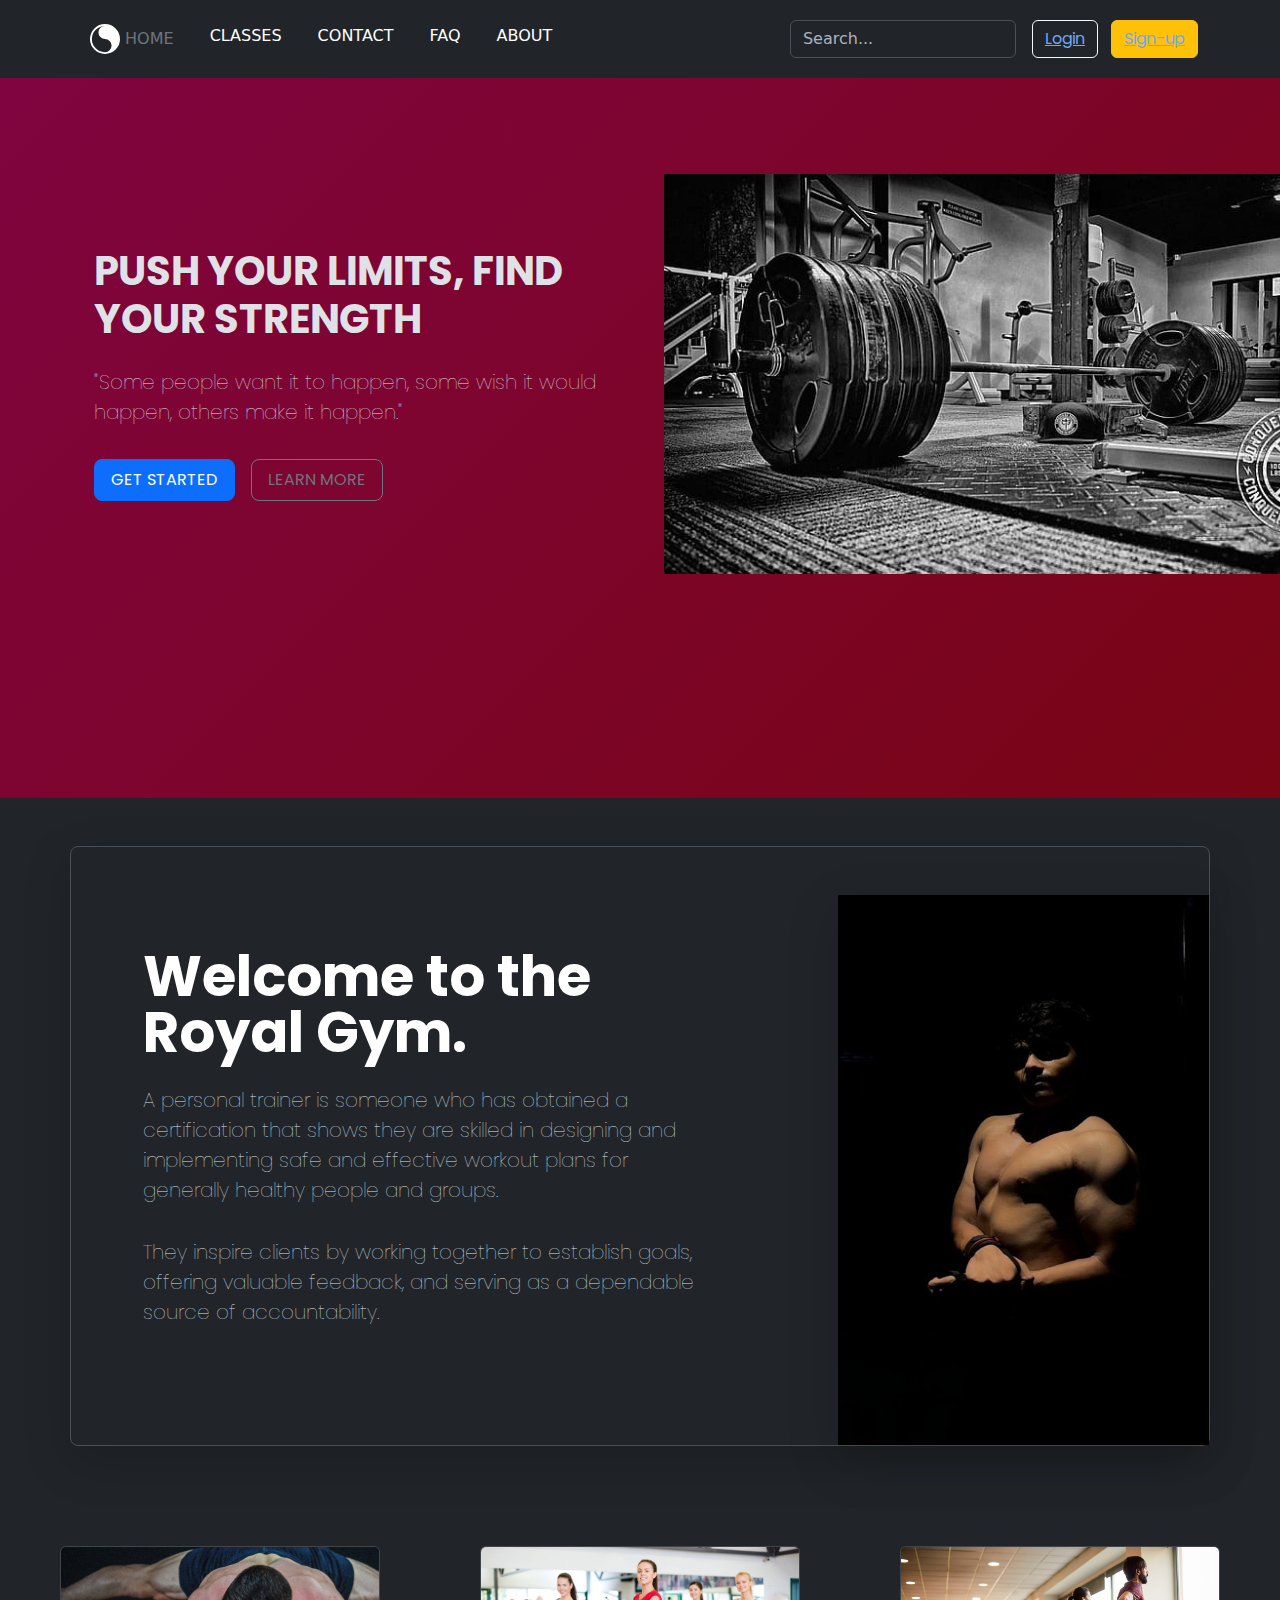
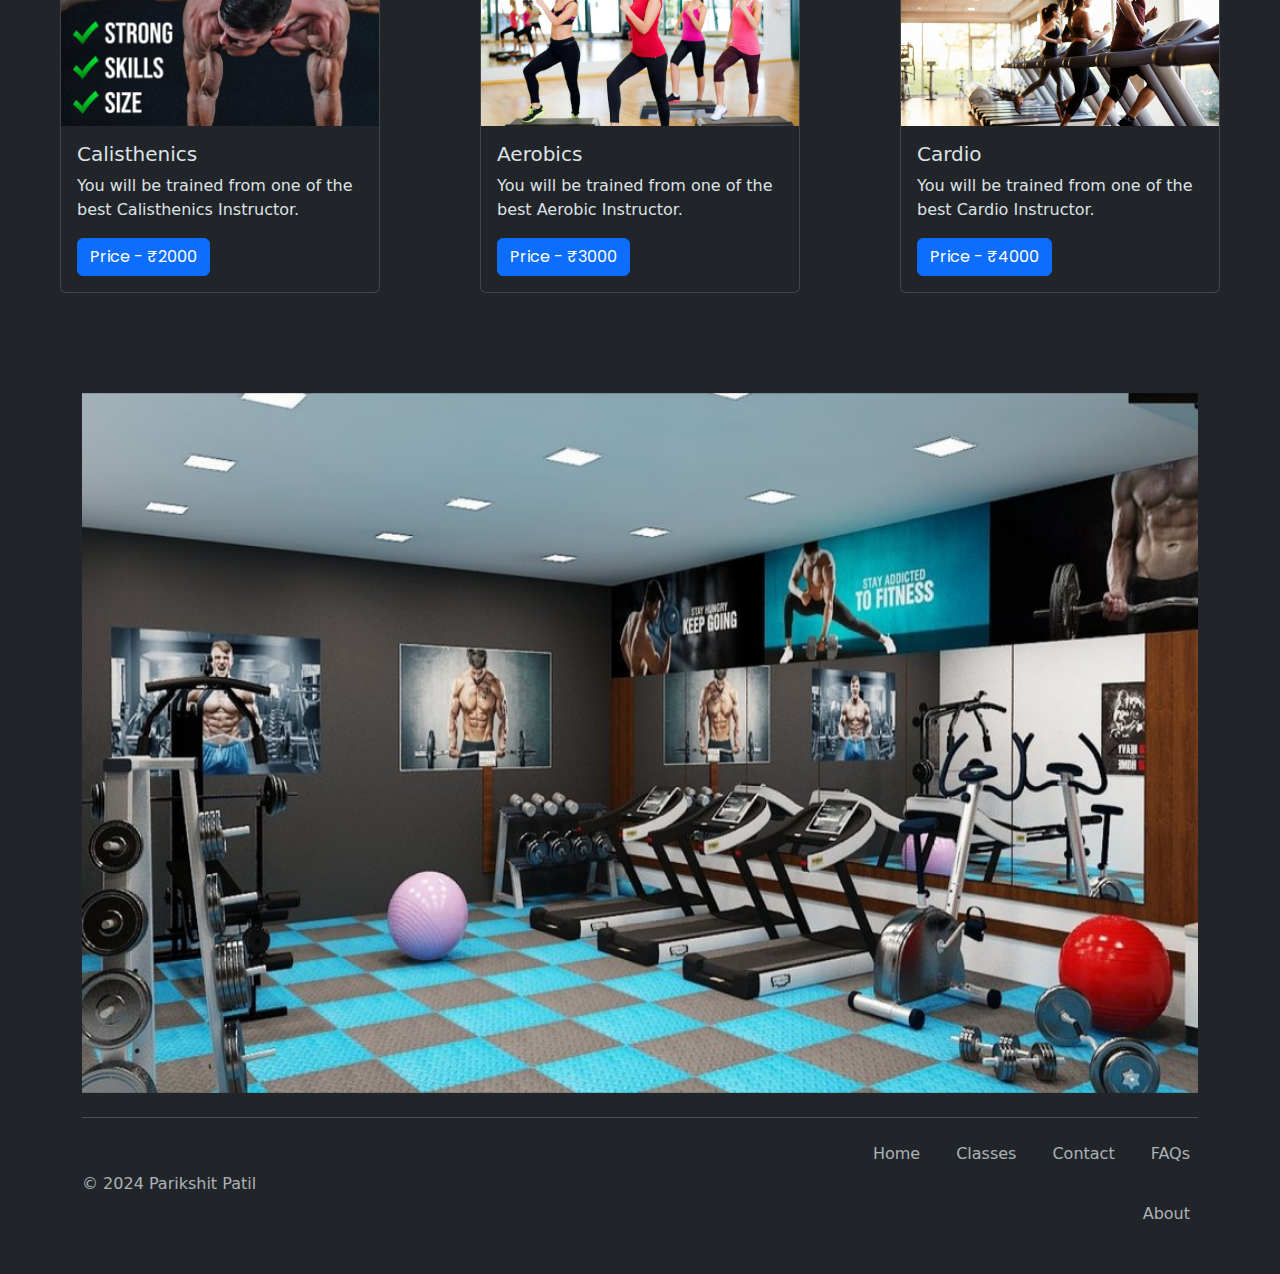
<file: index.html>
<!DOCTYPE html>
<html lang="en" data-bs-theme="dark">
<head>
    <meta charset="UTF-8">
    <meta name="viewport" content="width=device-width, initial-scale=1.0">
    <title>Website Royal Gym</title>
    <link href="https://cdn.jsdelivr.net/npm/bootstrap@5.3.3/dist/css/bootstrap.min.css" rel="stylesheet" integrity="sha384-QWTKZyjpPEjISv5WaRU9OFeRpok6YctnYmDr5pNlyT2bRjXh0JMhjY6hW+ALEwIH" crossorigin="anonymous">
    <link rel="preconnect" href="https://fonts.googleapis.com">
    <link rel="preconnect" href="https://fonts.gstatic.com" crossorigin>
    <link href="https://fonts.googleapis.com/css2?family=Poppins:wght@500&display=swap" rel="stylesheet">
    <link rel="stylesheet" href="style.css">  
</head>
<body>
    <header class="p-3 text-bg-dark">
        <div id="navib" class="container">
          <div class="d-flex flex-wrap align-items-center justify-content-center justify-content-lg-start">
    
            <ul class="nav col-12 col-lg-auto me-lg-auto mb-2 justify-content-center mb-md-0">
              <li><a href="#home" class="nav-link px-2 text-secondary"><img src="assets/images/brilliance.svg" alt="gol" height="30"> HOME</a></li>
              <li><a href="#classes" class="nav-link px-2 text-white">CLASSES</a></li>
              <li><a href="#" class="nav-link px-2 text-white">CONTACT</a></li>
              <li><a href="#faqsi" class="nav-link px-2 text-white">FAQ</a></li>
              <li><a href="#abouts" class="nav-link px-2 text-white">ABOUT</a></li>
            </ul>
    
            <form class="col-12 col-lg-auto mb-3 mb-lg-0 me-lg-3" role="search">
              <input type="search" class="form-control form-control-dark text-bg-dark" placeholder="Search..." aria-label="Search">
            </form>
    
            <div id="authButtons" class="text-end">
              <!-- Auth buttons will be dynamically inserted here -->
            </div>
          </div>
        </div>
      </header>
      <Section class="gradient">
        <div id="home" class="container col-xxl-8 px-4 py-5">
            <div class="row flex-lg-row-reverse align-items-center g-5 py-5">
              <div class="col-10 col-sm-8 col-lg-6">
                <img src="assets/images/image 1.jpg" class="d-block" alt="Bootstrap Themes" height="400" loading="lazy">
              </div>
              <div class="col-lg-6">
                <h1>PUSH YOUR LIMITS, FIND YOUR STRENGTH</h1>
                <p id="welcomeMessage" class="lead">"Some people want it to happen, some wish it would happen, others make it happen."</p>
                <div class="d-grid gap-2 d-md-flex justify-content-md-start">
                  <button type="button" class="btn btn-primary btn-lg px-8 me-md-2">GET STARTED</button>
                  <button type="button" class="btn btn-outline-secondary btn-lg px-8">LEARN MORE</button>
                </div>
              </div>
            </div>
          </div>
      </Section>
      <section>
        <div id="faqsi" class="container my-5">
            <div class="row p-4 pb-0 pe-lg-0 pt-lg-5 align-items-center rounded-3 border shadow-lg">
              <div class="col-lg-7 p-3 p-lg-5 pt-lg-3">
                <h1 class="display-4 fw-bold lh-1 text-body-emphasis">Welcome to the Royal Gym.</h1>
                <p class="lead">
                  A personal trainer is someone who has obtained a certification that shows they are skilled in designing and implementing safe and effective workout plans for generally healthy people and groups.</p>
                <p class="lead">They inspire clients by working together to establish goals, offering valuable feedback, and serving as a dependable source of accountability.</p>
              </div>
              <div class="col-lg-4 offset-lg-1 p-0 overflow-hidden shadow-lg">
                  <img class="rounded-lg-3" src="assets/images/image trainer.jpg" alt="" width="400" height="550">
              </div>
            </div>
          </div>
      </section>
      <section>
        <div id="classes" class="yoyo">
        <div class="card" style="width: 20rem;">
            <img src="assets/images/image 2.jpg" class="card-img-top" alt="yoga">
            <div class="card-body">
              <h5 class="card-title">Calisthenics</h5>
              <p class="card-text">You will be trained from one of the best Calisthenics Instructor.</p>
              <a href="#" class="btn btn-primary">Price - ₹2000</a>
            </div>
          </div>
          <div class="card" style="width: 20rem;">
            <img src="assets/images/image 3.jpg" class="card-img-top" alt="aerobic">
            <div class="card-body">
              <h5 class="card-title">Aerobics</h5>
              <p class="card-text">You will be trained from one of the best Aerobic Instructor.</p>
              <a href="#" class="btn btn-primary">Price - ₹3000</a>
            </div>
          </div>
          <div class="card" style="width: 20rem;">
            <img src="assets/images/image 4.jpg" class="card-img-top" alt="cardio">
            <div class="card-body">
              <h5 class="card-title">Cardio</h5>
              <p class="card-text">You will be trained from one of the best Cardio Instructor.</p>
              <a href="#" class="btn btn-primary">Price - ₹4000</a>
            </div>
          </div>
        </div>
      </section>
      <section>
        <div id="abouts" class="container">
            <div id="carouselExample" class="carousel slide">
                <div class="carousel-inner">
                  <div class="carousel-item active">
                    <img src="assets/images/image 5.jpg" class="d-block w-100" alt="" height="700" >
                  </div>
                </div>
                <button class="carousel-control-prev" type="button" data-bs-target="#carouselExample" data-bs-slide="prev">
                  <span class="carousel-control-prev-icon" aria-hidden="true"></span>
                  <span class="visually-hidden">Previous</span>
                </button>
                <button class="carousel-control-next" type="button" data-bs-target="#carouselExample" data-bs-slide="next">
                  <span class="carousel-control-next-icon" aria-hidden="true"></span>
                  <span class="visually-hidden">Next</span>
                </button>
              </div>
        </div>
      </section>
      <footer>
        <div class="container">
            <footer class="d-flex flex-wrap justify-content-between align-items-center py-3 my-4 border-top">
              <p class="col-md-4 mb-0 text-body-secondary">© 2024 Parikshit Patil</p>
              <a href="/" class="col-md-4 d-flex align-items-center justify-content-center mb-3 mb-md-0 me-md-auto link-body-emphasis text-decoration-none">
                <svg class="bi me-2" width="40" height="32"><use xlink:href="#bootstrap"></use></svg>
              </a>
          
              <ul class="nav col-md-4 justify-content-end">
                <li class="nav-item"><a href="#home" class="nav-link px-2 text-body-secondary">Home</a></li>
                <li class="nav-item"><a href="#classes" class="nav-link px-2 text-body-secondary">Classes</a></li>
                <li class="nav-item"><a href="#" class="nav-link px-2 text-body-secondary">Contact</a></li>
                <li class="nav-item"><a href="#faqsi" class="nav-link px-2 text-body-secondary">FAQs</a></li>
                <li class="nav-item"><a href="#abouts" class="nav-link px-2 text-body-secondary">About</a></li>
              </ul>
            </footer>
          </div>
      </footer>
      <script src="https://cdn.jsdelivr.net/npm/bootstrap@5.3.3/dist/js/bootstrap.bundle.min.js" integrity="sha384-YvpcrYf0tY3lHB60NNkmXc5s9fDVZLESaAA55NDzOxhy9GkcIdslK1eN7N6jIeHz" crossorigin="anonymous"></script>
      <script>
        document.addEventListener('DOMContentLoaded', function() {
          const loggedInUser = localStorage.getItem('loggedInUser');
          const authButtons = document.getElementById('authButtons');
          const welcomeMessage = document.getElementById('welcomeMessage');

          if (loggedInUser) {
            // User is logged in
            welcomeMessage.textContent = `Welcome back, ${loggedInUser}!`;
            authButtons.innerHTML = `
              <button type="button" class="btn btn-outline-light me-2" id="logoutBtn">Logout</button>
            `;
            document.getElementById('logoutBtn').addEventListener('click', function() {
              localStorage.removeItem('loggedInUser');
              location.reload();
            });
          } else {
            // User is not logged in
            authButtons.innerHTML = `
              <button type="button" class="btn btn-outline-light me-2"><a href="authentication/Login.html">Login</a></button>
              <button type="button" class="btn btn-warning"><a href="authentication/Signup.html">Sign-up</a></button>
            `;
          }
        });
      </script>
</body>
</html>
</file>
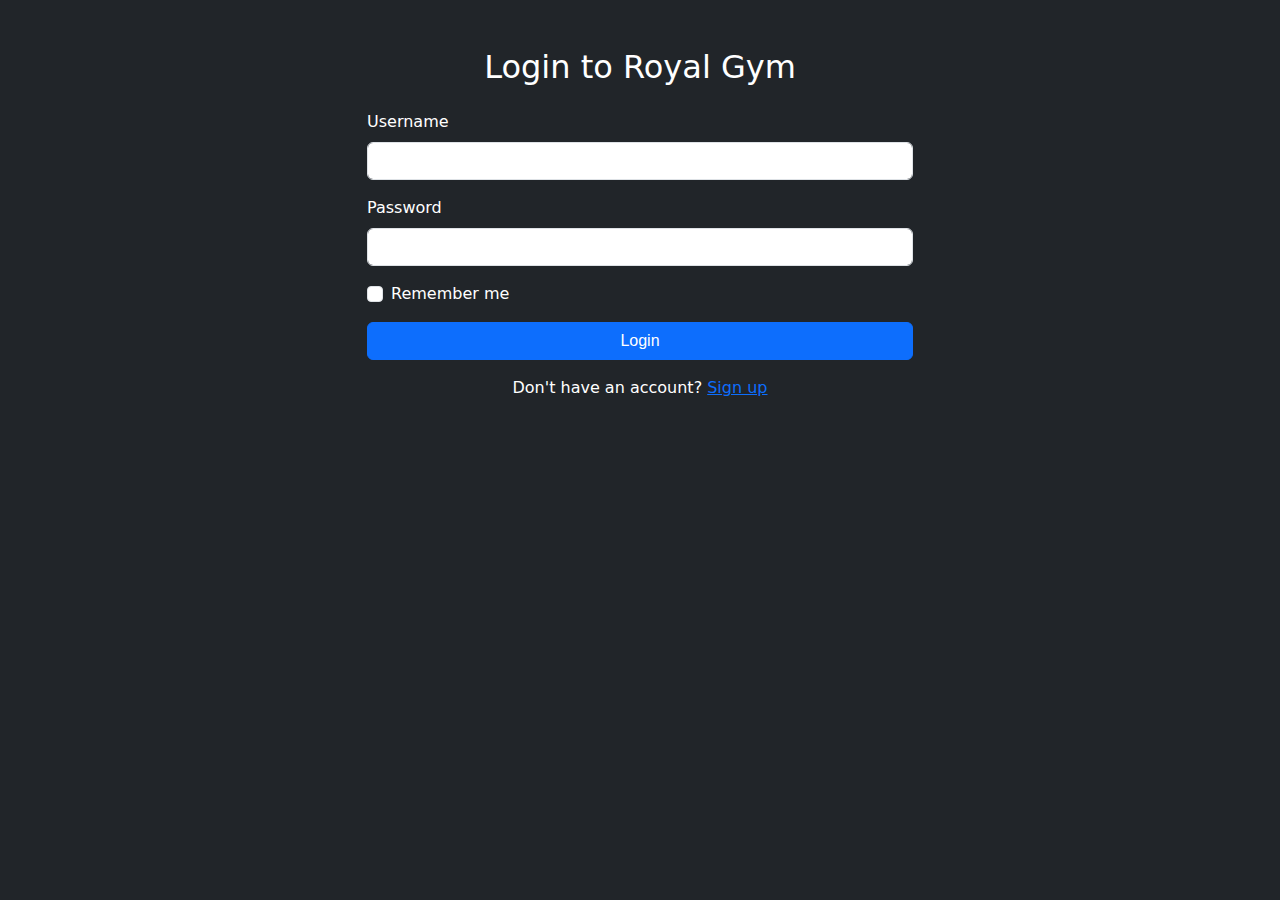
<file: authentication/Login.html>
<!DOCTYPE html>
<html lang="en">
<head>
    <meta charset="UTF-8">
    <meta name="viewport" content="width=device-width, initial-scale=1.0">
    <title>Login - Royal Gym</title>
    <link href="https://cdn.jsdelivr.net/npm/bootstrap@5.3.3/dist/css/bootstrap.min.css" rel="stylesheet" integrity="sha384-QWTKZyjpPEjISv5WaRU9OFeRpok6YctnYmDr5pNlyT2bRjXh0JMhjY6hW+ALEwIH" crossorigin="anonymous">
    <link rel="stylesheet" href="../style.css">
</head>
<body class="bg-dark text-white">
    <div class="container mt-5">
        <div class="row justify-content-center">
            <div class="col-md-6">
                <h2 class="text-center mb-4">Login to Royal Gym</h2>
                <form id="loginForm">
                    <div class="mb-3">
                        <label for="username" class="form-label">Username</label>
                        <input type="text" class="form-control" id="username" required>
                    </div>
                    <div class="mb-3">
                        <label for="password" class="form-label">Password</label>
                        <input type="password" class="form-control" id="password" required>
                    </div>
                    <div class="mb-3 form-check">
                        <input type="checkbox" class="form-check-input" id="rememberMe">
                        <label class="form-check-label" for="rememberMe">Remember me</label>
                    </div>
                    <button type="submit" class="btn btn-primary w-100">Login</button>
                </form>
                <p class="text-center mt-3">
                    Don't have an account? <a href="Signup.html">Sign up</a>
                </p>
            </div>
        </div>
    </div>
    <script src="https://cdn.jsdelivr.net/npm/bootstrap@5.3.3/dist/js/bootstrap.bundle.min.js" integrity="sha384-YvpcrYf0tY3lHB60NNkmXc5s9fDVZLESaAA55NDzOxhy9GkcIdslK1eN7N6jIeHz" crossorigin="anonymous"></script>
    <script>
        document.getElementById('loginForm').addEventListener('submit', function(e) {
            e.preventDefault();
            const username = document.getElementById('username').value;
            const password = document.getElementById('password').value;
            
            if (password === 'parikshit') {
                alert('Login successful!');
                localStorage.setItem('loggedInUser', username);
                window.location.href = '../index.html';
            } else {
                alert('Invalid password. Please try again.');
            }
        });
    </script>
</body>
</html>
</file>
<file: style.css>
.gradient{background: linear-gradient(-45deg, #000000, #406907, #770606, #800440);
	background-size: 400% 400%;
	animation: gradient 15s ease infinite;
	height: 80vh;
}

@keyframes gradient {
	0% {
		background-position: 0% 50%;
	}
	50% {
		background-position: 100% 50%;
	}
	100% {
		background-position: 0% 50%;
	}
}

.lead{
    font-family: "Poppins", sans-serif;
    font-weight: 100;
    margin-bottom: 2rem;
}

h1{
    font-family: "Poppins", sans-serif;
    font-weight: bold;
    font-style: normal;
    margin-bottom: 1.5rem;
}

.btn{
    font-size: 1rem;
    font-family: "Poppins", sans-serif;
}
.nav{
    gap: 20px;
}
.yoyo{
    display: flex;
    justify-content: center;
    align-items: center;
    gap: 100px;
    margin-top: 100px;
    margin-bottom: 100px;
}
</file>
